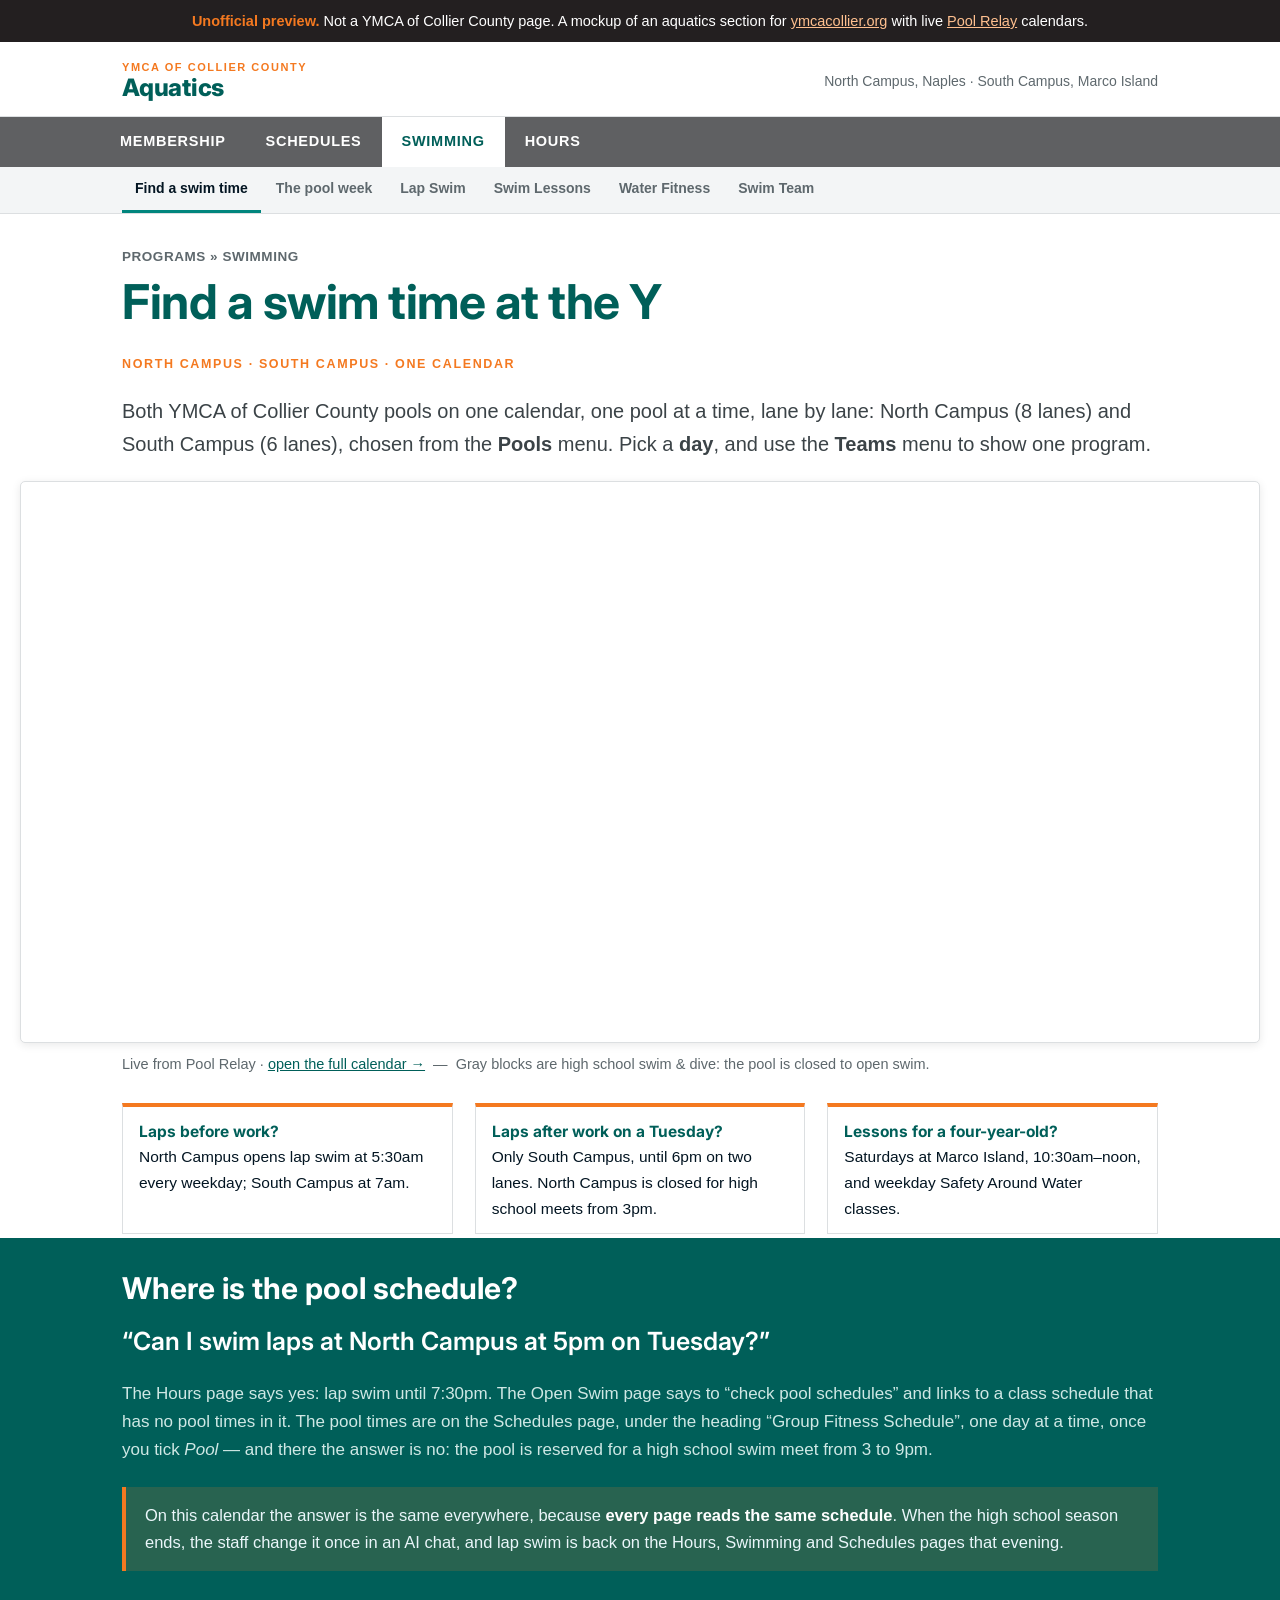
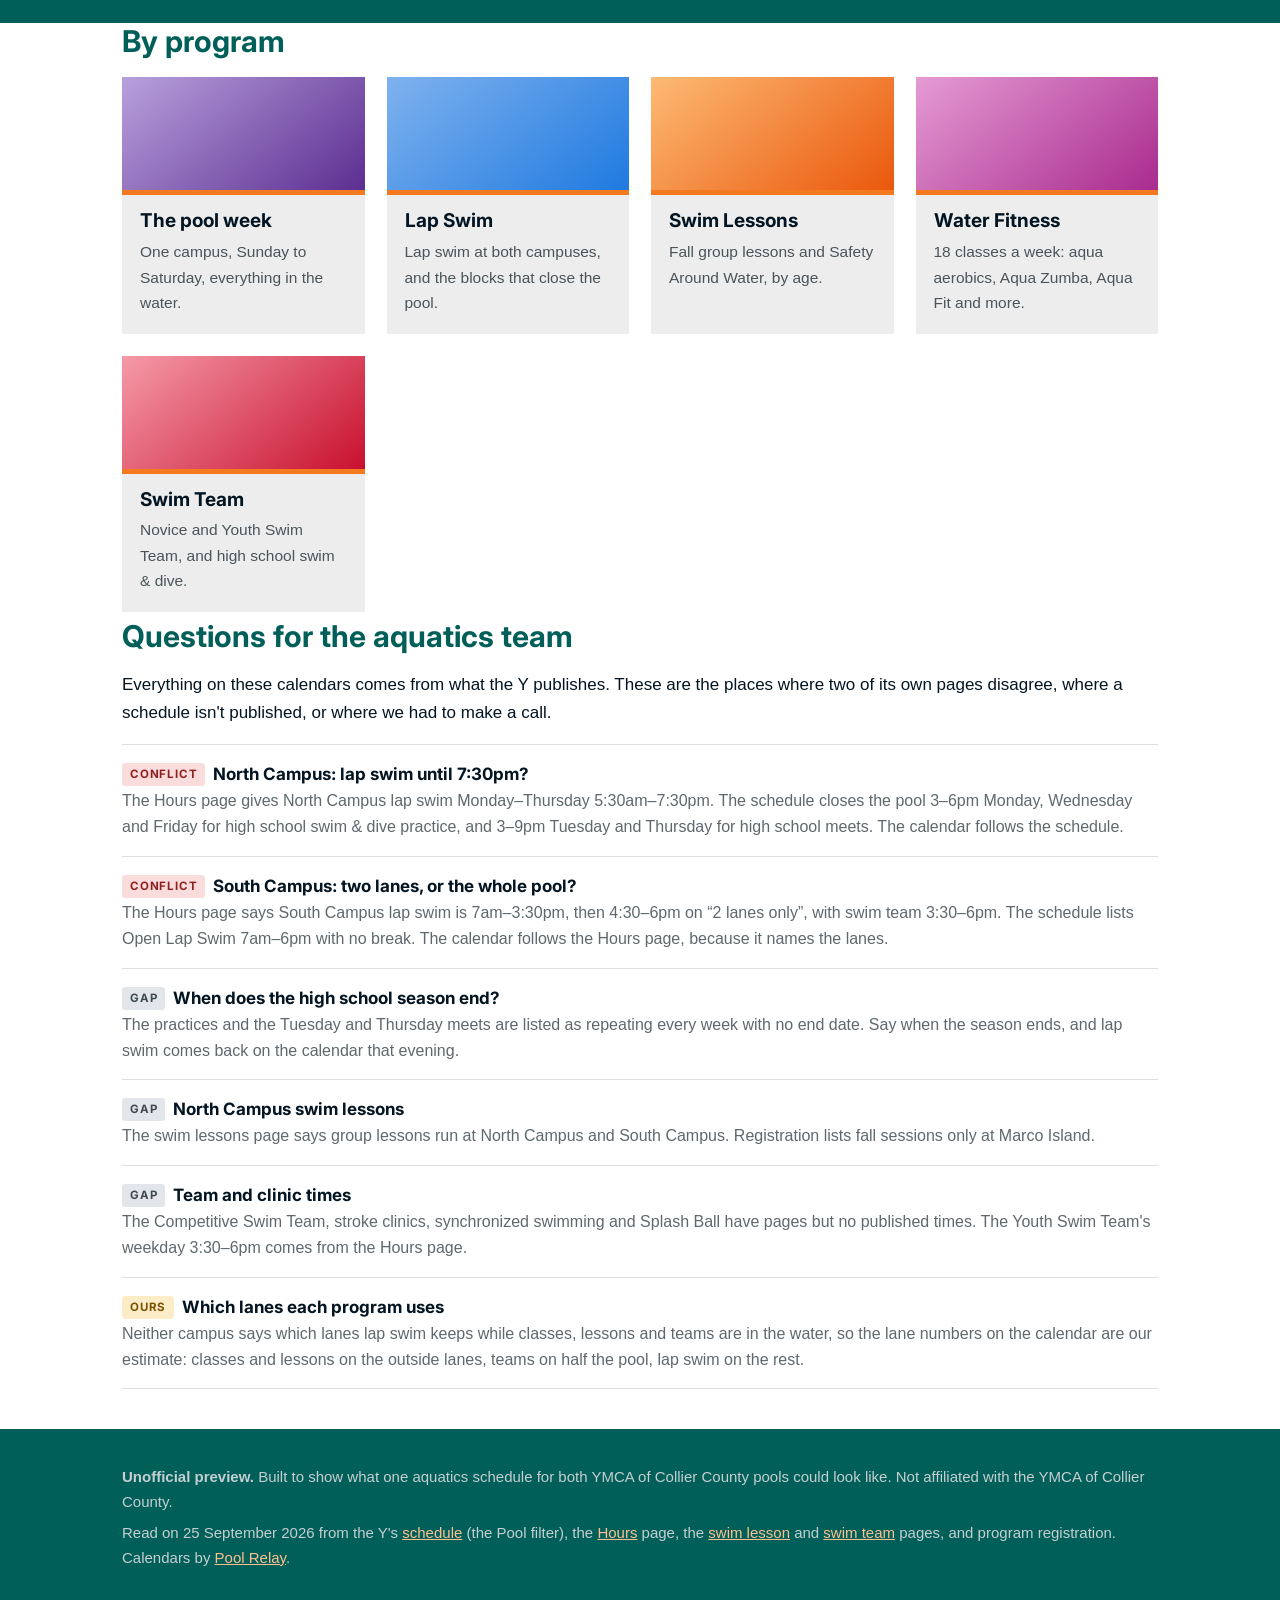
<file: index.html>
<!DOCTYPE html>
<!--
  UNOFFICIAL PREVIEW. Not a YMCA of Collier County website.
  Generated by build.py — edit that, not this file.
-->
<html lang="en">
<head>
<meta charset="utf-8">
<meta name="viewport" content="width=device-width, initial-scale=1">
<meta name="robots" content="noindex, nofollow">
<title>Swimming at the Y — YMCA of Collier County (preview)</title>
<meta name="description" content="Both YMCA of Collier County pools on one live calendar.">
<link rel="preconnect" href="https://fonts.googleapis.com">
<link rel="preconnect" href="https://fonts.gstatic.com" crossorigin>
<link href="https://fonts.googleapis.com/css2?family=Inter:wght@600;700;800&display=swap" rel="stylesheet">
<link rel="stylesheet" href="style.css">
</head>
<body>

<div class="ribbon">
  <b>Unofficial preview.</b> Not a YMCA of Collier County page. A mockup of an aquatics section for
  <a href="https://ymcacollier.org/" target="_blank" rel="noopener">ymcacollier.org</a> with live
  <a href="https://www.poolrelay.com" target="_blank" rel="noopener">Pool&nbsp;Relay</a> calendars.
</div>

<header class="brandbar">
  <div class="wrap inner">
    <a class="mark" href="index.html"><span class="city">YMCA OF COLLIER COUNTY</span>Aquatics</a>
    <div class="tel">North Campus, Naples &middot; South Campus, Marco Island</div>
  </div>
</header>

<nav class="main">
  <ul>
    <li><a href="https://ymcacollier.org/membership.html" target="_blank" rel="noopener">Membership</a></li>
    <li><a href="https://ymcacollier.org/schedules.html" target="_blank" rel="noopener">Schedules</a></li>
    <li class="on"><a href="index.html">Swimming</a></li>
    <li><a href="https://ymcacollier.org/hours.html" target="_blank" rel="noopener">Hours</a></li>
  </ul>
</nav>

<nav class="sub">
  <ul>
    <li class="on"><a href="index.html">Find a swim time</a></li>
    <li><a href="week.html">The pool week</a></li>
    <li><a href="lap-swim.html">Lap Swim</a></li>
    <li><a href="swim-lessons.html">Swim Lessons</a></li>
    <li><a href="water-fitness.html">Water Fitness</a></li>
    <li><a href="swim-team.html">Swim Team</a></li>
  </ul>
</nav>

<section class="wrap hero">
  <div class="crumb">Programs &raquo; Swimming</div>
  <h1>Find a swim time at the Y</h1>
  <p class="kicker">North Campus &middot; South Campus &middot; one calendar</p>
  <p class="lead">Both YMCA of Collier County pools on one calendar, one pool at a time, lane by lane:
  North Campus (8 lanes) and South Campus (6 lanes), chosen from the <strong>Pools</strong> menu. Pick a
  <strong>day</strong>, and use the <strong>Teams</strong> menu to show one program.</p>

  <div class="cal short">
    <iframe width="100%" height="640" src="https://www.poolrelay.com/embed/4yDZ3OFsq5WkNdhi2zmxUw"
            title="YMCA of Collier County — both pools, one day" loading="lazy"></iframe>
  </div>
  <p class="capt">Live from Pool Relay &middot;
    <a href="https://www.poolrelay.com/v/4yDZ3OFsq5WkNdhi2zmxUw" target="_blank" rel="noopener">open the full calendar &rarr;</a> &nbsp;&mdash;&nbsp; Gray blocks are high school swim &amp; dive: the pool is closed to open swim.
  </p>


  <div class="try">
    <div><b>Laps before work?</b>North Campus opens lap swim at 5:30am every weekday; South Campus at 7am.</div>
    <div><b>Laps after work on a Tuesday?</b>Only South Campus, until 6pm on two lanes. North Campus is
    closed for high school meets from 3pm.</div>
    <div><b>Lessons for a four-year-old?</b>Saturdays at Marco Island, 10:30am&ndash;noon, and weekday
    Safety Around Water classes.</div>
  </div>
</section>

<div class="trail">
  <div class="wrap">
    <h2>Where is the pool schedule?</h2>
    <p class="q">&ldquo;Can I swim laps at North Campus at 5pm on Tuesday?&rdquo;</p>
    <p>The Hours page says yes: lap swim until 7:30pm. The Open Swim page says to &ldquo;check pool
    schedules&rdquo; and links to a class schedule that has no pool times in it. The pool times are on
    the Schedules page, under the heading &ldquo;Group Fitness Schedule&rdquo;, one day at a time, once
    you tick <i>Pool</i> &mdash; and there the answer is no: the pool is reserved for a high school swim
    meet from 3 to 9pm.</p>
    <p class="answer">On this calendar the answer is the same everywhere, because <b>every page reads the
    same schedule</b>. When the high school season ends, the staff change it once in an AI chat, and lap
    swim is back on the Hours, Swimming and Schedules pages that evening.</p>
  </div>
</div>

<section class="wrap">
  <h2>By program</h2>
  <div class="cards">
    <a class="card" href="week.html"><div class="pic loc"></div><div class="body">
      <h3>The pool week</h3><p>One campus, Sunday to Saturday, everything in the water.</p></div></a>
    <a class="card" href="lap-swim.html"><div class="pic lap"></div><div class="body">
      <h3>Lap Swim</h3><p>Lap swim at both campuses, and the blocks that close the pool.</p></div></a>
    <a class="card" href="swim-lessons.html"><div class="pic les"></div><div class="body">
      <h3>Swim Lessons</h3><p>Fall group lessons and Safety Around Water, by age.</p></div></a>
    <a class="card" href="water-fitness.html"><div class="pic fit"></div><div class="body">
      <h3>Water Fitness</h3><p>18 classes a week: aqua aerobics, Aqua Zumba, Aqua Fit and more.</p></div></a>
    <a class="card" href="swim-team.html"><div class="pic team"></div><div class="body">
      <h3>Swim Team</h3><p>Novice and Youth Swim Team, and high school swim &amp; dive.</p></div></a>
  </div>
</section>

<section class="wrap">
  <h2>Questions for the aquatics team</h2>
  <p>Everything on these calendars comes from what the Y publishes. These are the places where two of
  its own pages disagree, where a schedule isn't published, or where we had to make a call.</p>

  <ul class="qa">
    <li>
      <div class="q"><span class="tag clash">Conflict</span>North Campus: lap swim until 7:30pm?</div>
      <div class="a">The Hours page gives North Campus lap swim Monday&ndash;Thursday 5:30am&ndash;7:30pm.
      The schedule closes the pool 3&ndash;6pm Monday, Wednesday and Friday for high school swim &amp; dive
      practice, and 3&ndash;9pm Tuesday and Thursday for high school meets. The calendar follows the
      schedule.</div>
    </li>
    <li>
      <div class="q"><span class="tag clash">Conflict</span>South Campus: two lanes, or the whole pool?</div>
      <div class="a">The Hours page says South Campus lap swim is 7am&ndash;3:30pm, then 4:30&ndash;6pm on
      &ldquo;2 lanes only&rdquo;, with swim team 3:30&ndash;6pm. The schedule lists Open Lap Swim
      7am&ndash;6pm with no break. The calendar follows the Hours page, because it names the lanes.</div>
    </li>
    <li>
      <div class="q"><span class="tag gap">Gap</span>When does the high school season end?</div>
      <div class="a">The practices and the Tuesday and Thursday meets are listed as repeating every week
      with no end date. Say when the season ends, and lap swim comes back on the calendar that evening.</div>
    </li>
    <li>
      <div class="q"><span class="tag gap">Gap</span>North Campus swim lessons</div>
      <div class="a">The swim lessons page says group lessons run at North Campus and South Campus.
      Registration lists fall sessions only at Marco Island.</div>
    </li>
    <li>
      <div class="q"><span class="tag gap">Gap</span>Team and clinic times</div>
      <div class="a">The Competitive Swim Team, stroke clinics, synchronized swimming and Splash Ball have
      pages but no published times. The Youth Swim Team's weekday 3:30&ndash;6pm comes from the Hours page.</div>
    </li>
    <li>
      <div class="q"><span class="tag ours">Ours</span>Which lanes each program uses</div>
      <div class="a">Neither campus says which lanes lap swim keeps while classes, lessons and teams are in
      the water, so the lane numbers on the calendar are our estimate: classes and lessons on the outside
      lanes, teams on half the pool, lap swim on the rest.</div>
    </li>
  </ul>
</section>


<footer>
  <div class="wrap">
    <p><strong>Unofficial preview.</strong> Built to show what one aquatics schedule for both YMCA of
    Collier County pools could look like. Not affiliated with the YMCA of Collier County.</p>
    <p>Read on 25 September 2026 from the Y's <a href="https://ymcacollier.org/schedules.html" target="_blank" rel="noopener">schedule</a>
    (the Pool filter), the <a href="https://ymcacollier.org/hours.html" target="_blank" rel="noopener">Hours</a> page, the
    <a href="https://ymcacollier.org/swimlessons.html" target="_blank" rel="noopener">swim lesson</a> and
    <a href="https://ymcacollier.org/swimteam.html" target="_blank" rel="noopener">swim team</a> pages, and program registration.
    Calendars by <a href="https://www.poolrelay.com" target="_blank" rel="noopener">Pool Relay</a>.</p>
  </div>
</footer>

</body>
</html>
</file>
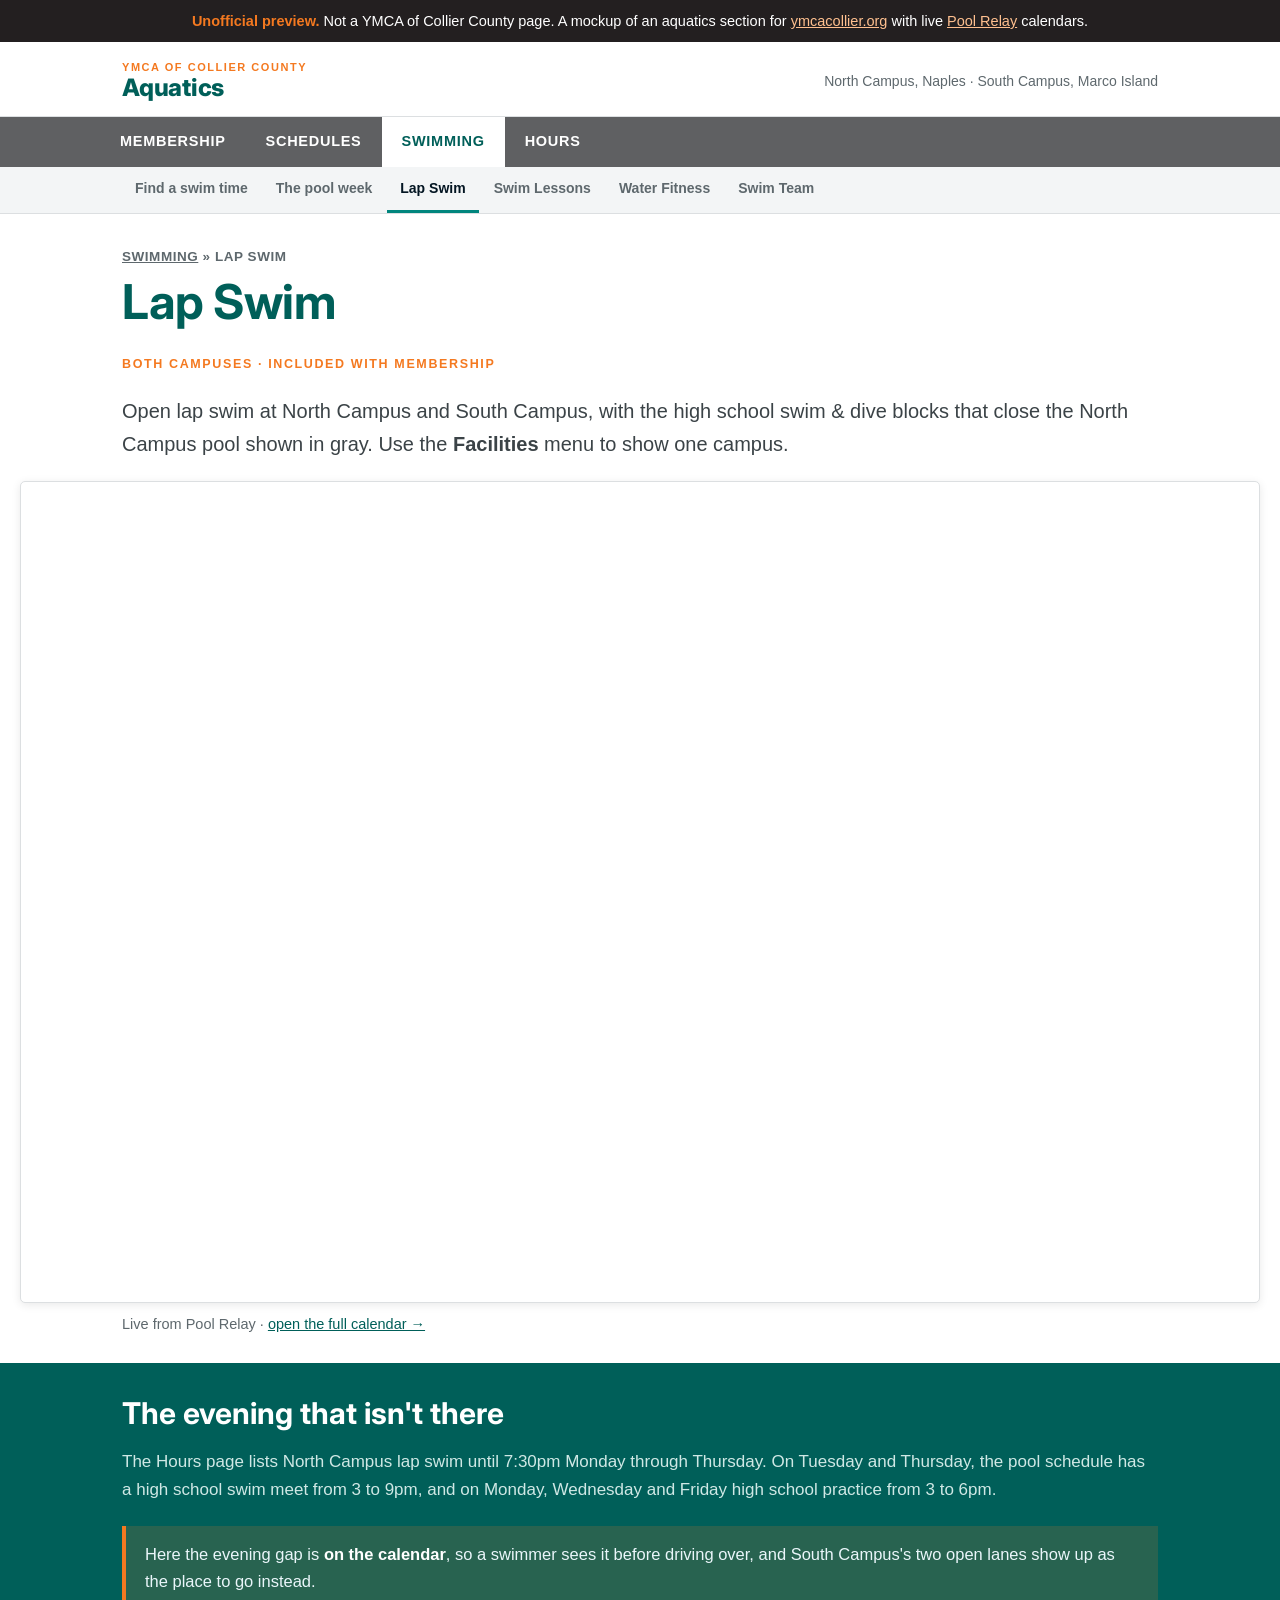
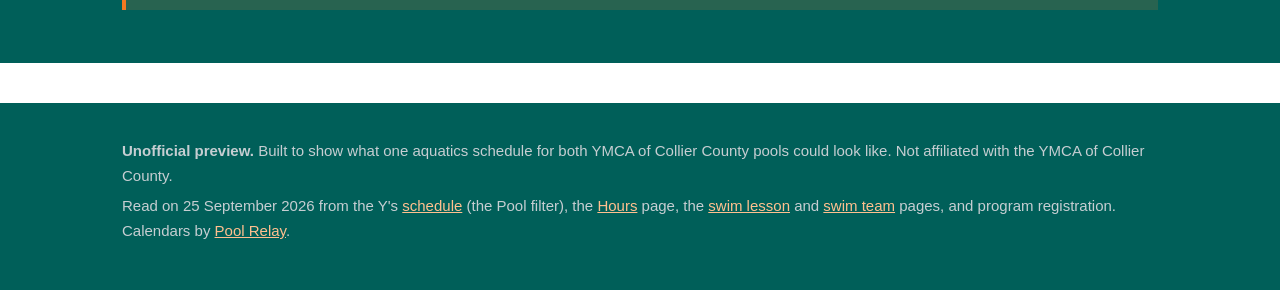
<file: lap-swim.html>
<!DOCTYPE html>
<!--
  UNOFFICIAL PREVIEW. Not a YMCA of Collier County website.
  Generated by build.py — edit that, not this file.
-->
<html lang="en">
<head>
<meta charset="utf-8">
<meta name="viewport" content="width=device-width, initial-scale=1">
<meta name="robots" content="noindex, nofollow">
<title>Lap Swim — YMCA of Collier County (preview)</title>
<meta name="description" content="Lap swim at North Campus and South Campus.">
<link rel="preconnect" href="https://fonts.googleapis.com">
<link rel="preconnect" href="https://fonts.gstatic.com" crossorigin>
<link href="https://fonts.googleapis.com/css2?family=Inter:wght@600;700;800&display=swap" rel="stylesheet">
<link rel="stylesheet" href="style.css">
</head>
<body>

<div class="ribbon">
  <b>Unofficial preview.</b> Not a YMCA of Collier County page. A mockup of an aquatics section for
  <a href="https://ymcacollier.org/" target="_blank" rel="noopener">ymcacollier.org</a> with live
  <a href="https://www.poolrelay.com" target="_blank" rel="noopener">Pool&nbsp;Relay</a> calendars.
</div>

<header class="brandbar">
  <div class="wrap inner">
    <a class="mark" href="index.html"><span class="city">YMCA OF COLLIER COUNTY</span>Aquatics</a>
    <div class="tel">North Campus, Naples &middot; South Campus, Marco Island</div>
  </div>
</header>

<nav class="main">
  <ul>
    <li><a href="https://ymcacollier.org/membership.html" target="_blank" rel="noopener">Membership</a></li>
    <li><a href="https://ymcacollier.org/schedules.html" target="_blank" rel="noopener">Schedules</a></li>
    <li class="on"><a href="index.html">Swimming</a></li>
    <li><a href="https://ymcacollier.org/hours.html" target="_blank" rel="noopener">Hours</a></li>
  </ul>
</nav>

<nav class="sub">
  <ul>
    <li><a href="index.html">Find a swim time</a></li>
    <li><a href="week.html">The pool week</a></li>
    <li class="on"><a href="lap-swim.html">Lap Swim</a></li>
    <li><a href="swim-lessons.html">Swim Lessons</a></li>
    <li><a href="water-fitness.html">Water Fitness</a></li>
    <li><a href="swim-team.html">Swim Team</a></li>
  </ul>
</nav>

<section class="wrap hero">
  <div class="crumb"><a href="index.html">Swimming</a> &raquo; Lap Swim</div>
  <h1>Lap Swim</h1>
  <p class="kicker">Both campuses &middot; included with membership</p>
  <p class="lead">Open lap swim at North Campus and South Campus, with the high school swim &amp; dive
  blocks that close the North Campus pool shown in gray. Use the <strong>Facilities</strong> menu to show
  one campus.</p>

  <div class="cal tall">
    <iframe width="100%" height="640" src="https://www.poolrelay.com/embed/Glpoiwy4qOzsSJ8ZCKLmLy"
            title="YMCA of Collier County — lap swim" loading="lazy"></iframe>
  </div>
  <p class="capt">Live from Pool Relay &middot;
    <a href="https://www.poolrelay.com/v/Glpoiwy4qOzsSJ8ZCKLmLy" target="_blank" rel="noopener">open the full calendar &rarr;</a>
  </p>

</section>

<div class="trail">
  <div class="wrap">
    <h2>The evening that isn't there</h2>
    <p>The Hours page lists North Campus lap swim until 7:30pm Monday through Thursday. On Tuesday and
    Thursday, the pool schedule has a high school swim meet from 3 to 9pm, and on Monday, Wednesday and
    Friday high school practice from 3 to 6pm.</p>
    <p class="answer">Here the evening gap is <b>on the calendar</b>, so a swimmer sees it before driving
    over, and South Campus's two open lanes show up as the place to go instead.</p>
  </div>
</div>


<footer>
  <div class="wrap">
    <p><strong>Unofficial preview.</strong> Built to show what one aquatics schedule for both YMCA of
    Collier County pools could look like. Not affiliated with the YMCA of Collier County.</p>
    <p>Read on 25 September 2026 from the Y's <a href="https://ymcacollier.org/schedules.html" target="_blank" rel="noopener">schedule</a>
    (the Pool filter), the <a href="https://ymcacollier.org/hours.html" target="_blank" rel="noopener">Hours</a> page, the
    <a href="https://ymcacollier.org/swimlessons.html" target="_blank" rel="noopener">swim lesson</a> and
    <a href="https://ymcacollier.org/swimteam.html" target="_blank" rel="noopener">swim team</a> pages, and program registration.
    Calendars by <a href="https://www.poolrelay.com" target="_blank" rel="noopener">Pool Relay</a>.</p>
  </div>
</footer>

</body>
</html>
</file>
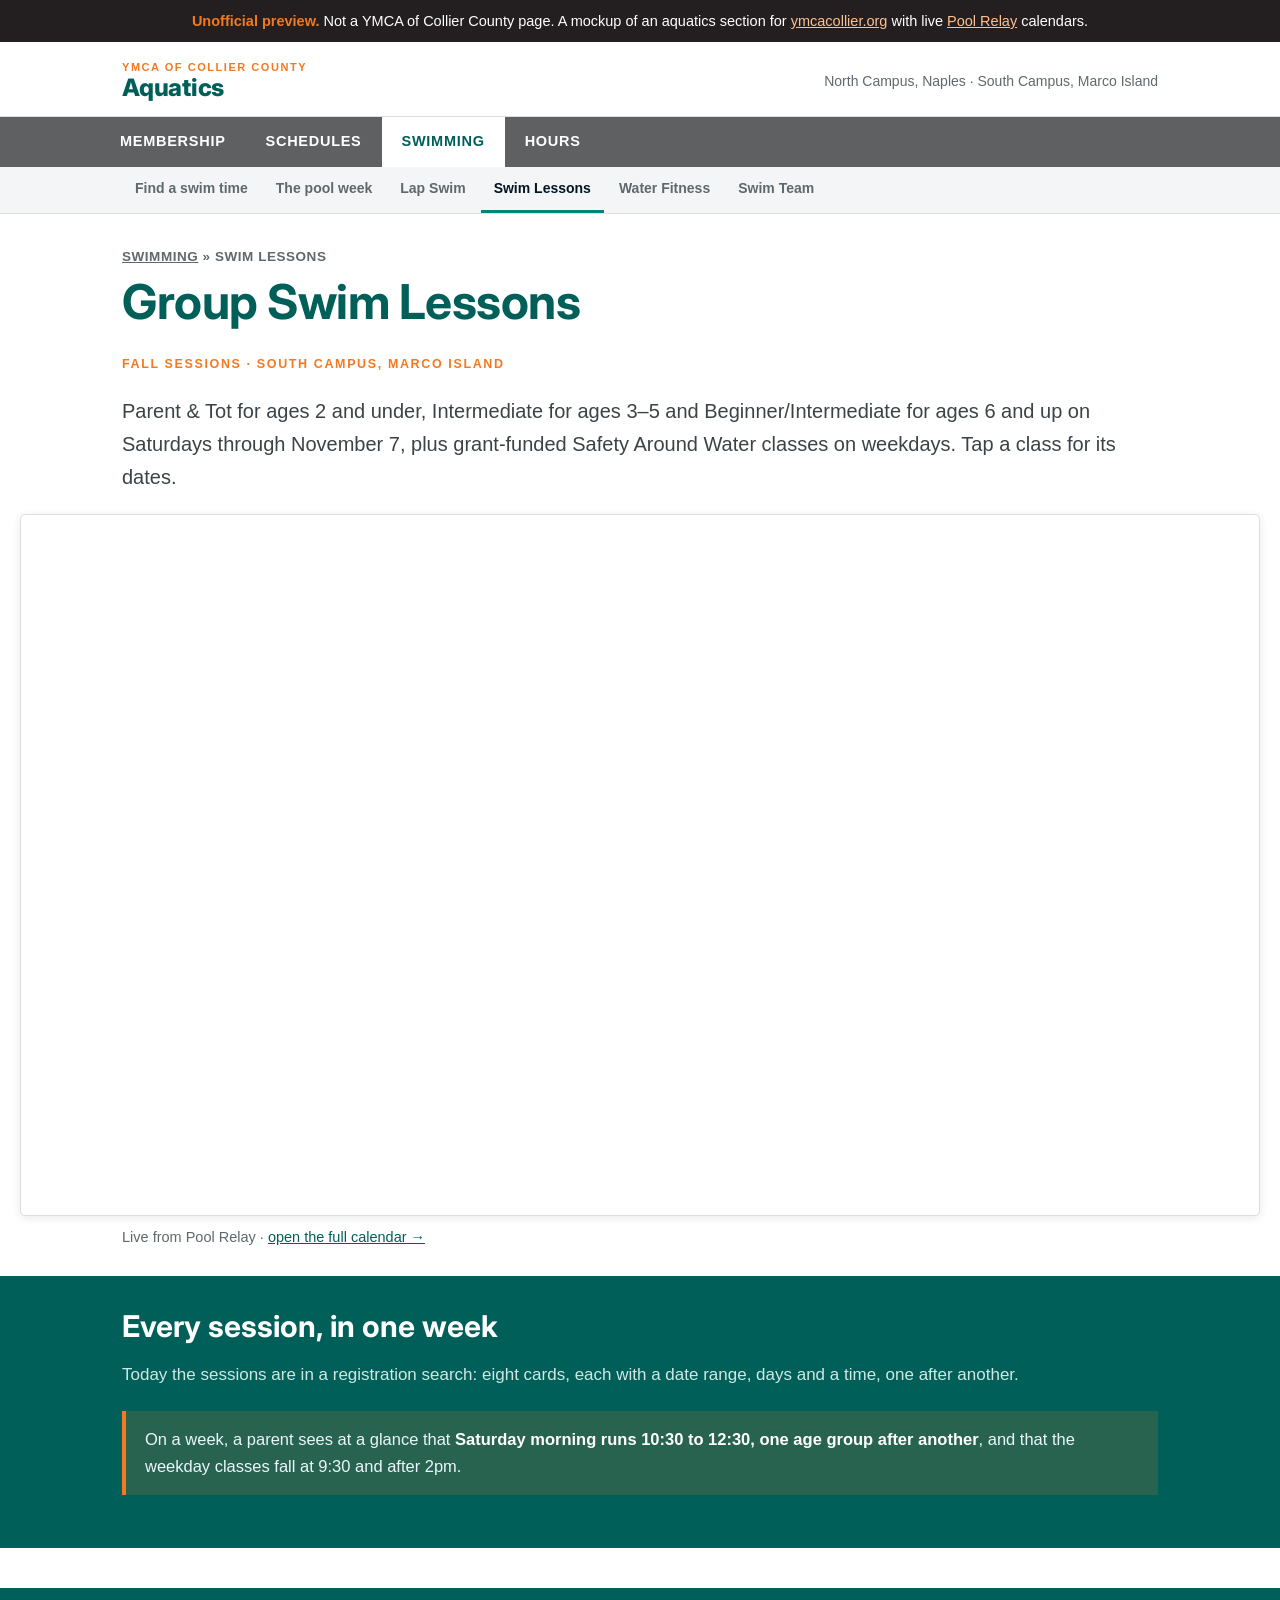
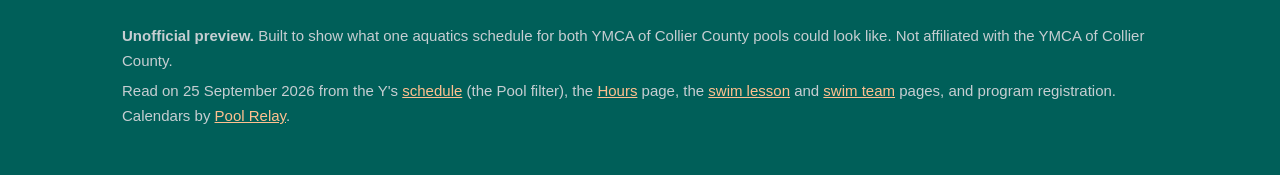
<file: swim-lessons.html>
<!DOCTYPE html>
<!--
  UNOFFICIAL PREVIEW. Not a YMCA of Collier County website.
  Generated by build.py — edit that, not this file.
-->
<html lang="en">
<head>
<meta charset="utf-8">
<meta name="viewport" content="width=device-width, initial-scale=1">
<meta name="robots" content="noindex, nofollow">
<title>Swim Lessons — YMCA of Collier County (preview)</title>
<meta name="description" content="Fall group swim lessons by age.">
<link rel="preconnect" href="https://fonts.googleapis.com">
<link rel="preconnect" href="https://fonts.gstatic.com" crossorigin>
<link href="https://fonts.googleapis.com/css2?family=Inter:wght@600;700;800&display=swap" rel="stylesheet">
<link rel="stylesheet" href="style.css">
</head>
<body>

<div class="ribbon">
  <b>Unofficial preview.</b> Not a YMCA of Collier County page. A mockup of an aquatics section for
  <a href="https://ymcacollier.org/" target="_blank" rel="noopener">ymcacollier.org</a> with live
  <a href="https://www.poolrelay.com" target="_blank" rel="noopener">Pool&nbsp;Relay</a> calendars.
</div>

<header class="brandbar">
  <div class="wrap inner">
    <a class="mark" href="index.html"><span class="city">YMCA OF COLLIER COUNTY</span>Aquatics</a>
    <div class="tel">North Campus, Naples &middot; South Campus, Marco Island</div>
  </div>
</header>

<nav class="main">
  <ul>
    <li><a href="https://ymcacollier.org/membership.html" target="_blank" rel="noopener">Membership</a></li>
    <li><a href="https://ymcacollier.org/schedules.html" target="_blank" rel="noopener">Schedules</a></li>
    <li class="on"><a href="index.html">Swimming</a></li>
    <li><a href="https://ymcacollier.org/hours.html" target="_blank" rel="noopener">Hours</a></li>
  </ul>
</nav>

<nav class="sub">
  <ul>
    <li><a href="index.html">Find a swim time</a></li>
    <li><a href="week.html">The pool week</a></li>
    <li><a href="lap-swim.html">Lap Swim</a></li>
    <li class="on"><a href="swim-lessons.html">Swim Lessons</a></li>
    <li><a href="water-fitness.html">Water Fitness</a></li>
    <li><a href="swim-team.html">Swim Team</a></li>
  </ul>
</nav>

<section class="wrap hero">
  <div class="crumb"><a href="index.html">Swimming</a> &raquo; Swim Lessons</div>
  <h1>Group Swim Lessons</h1>
  <p class="kicker">Fall sessions &middot; South Campus, Marco Island</p>
  <p class="lead">Parent &amp; Tot for ages 2 and under, Intermediate for ages 3&ndash;5 and
  Beginner/Intermediate for ages 6 and up on Saturdays through November 7, plus grant-funded Safety Around
  Water classes on weekdays. Tap a class for its dates.</p>

  <div class="cal ">
    <iframe width="100%" height="640" src="https://www.poolrelay.com/embed/489jlY8AAwllA22oMASAF6"
            title="YMCA of Collier County — swim lessons" loading="lazy"></iframe>
  </div>
  <p class="capt">Live from Pool Relay &middot;
    <a href="https://www.poolrelay.com/v/489jlY8AAwllA22oMASAF6" target="_blank" rel="noopener">open the full calendar &rarr;</a>
  </p>

</section>

<div class="trail">
  <div class="wrap">
    <h2>Every session, in one week</h2>
    <p>Today the sessions are in a registration search: eight cards, each with a date range, days and a
    time, one after another.</p>
    <p class="answer">On a week, a parent sees at a glance that <b>Saturday morning runs 10:30 to 12:30,
    one age group after another</b>, and that the weekday classes fall at 9:30 and after 2pm.</p>
  </div>
</div>


<footer>
  <div class="wrap">
    <p><strong>Unofficial preview.</strong> Built to show what one aquatics schedule for both YMCA of
    Collier County pools could look like. Not affiliated with the YMCA of Collier County.</p>
    <p>Read on 25 September 2026 from the Y's <a href="https://ymcacollier.org/schedules.html" target="_blank" rel="noopener">schedule</a>
    (the Pool filter), the <a href="https://ymcacollier.org/hours.html" target="_blank" rel="noopener">Hours</a> page, the
    <a href="https://ymcacollier.org/swimlessons.html" target="_blank" rel="noopener">swim lesson</a> and
    <a href="https://ymcacollier.org/swimteam.html" target="_blank" rel="noopener">swim team</a> pages, and program registration.
    Calendars by <a href="https://www.poolrelay.com" target="_blank" rel="noopener">Pool Relay</a>.</p>
  </div>
</footer>

</body>
</html>
</file>
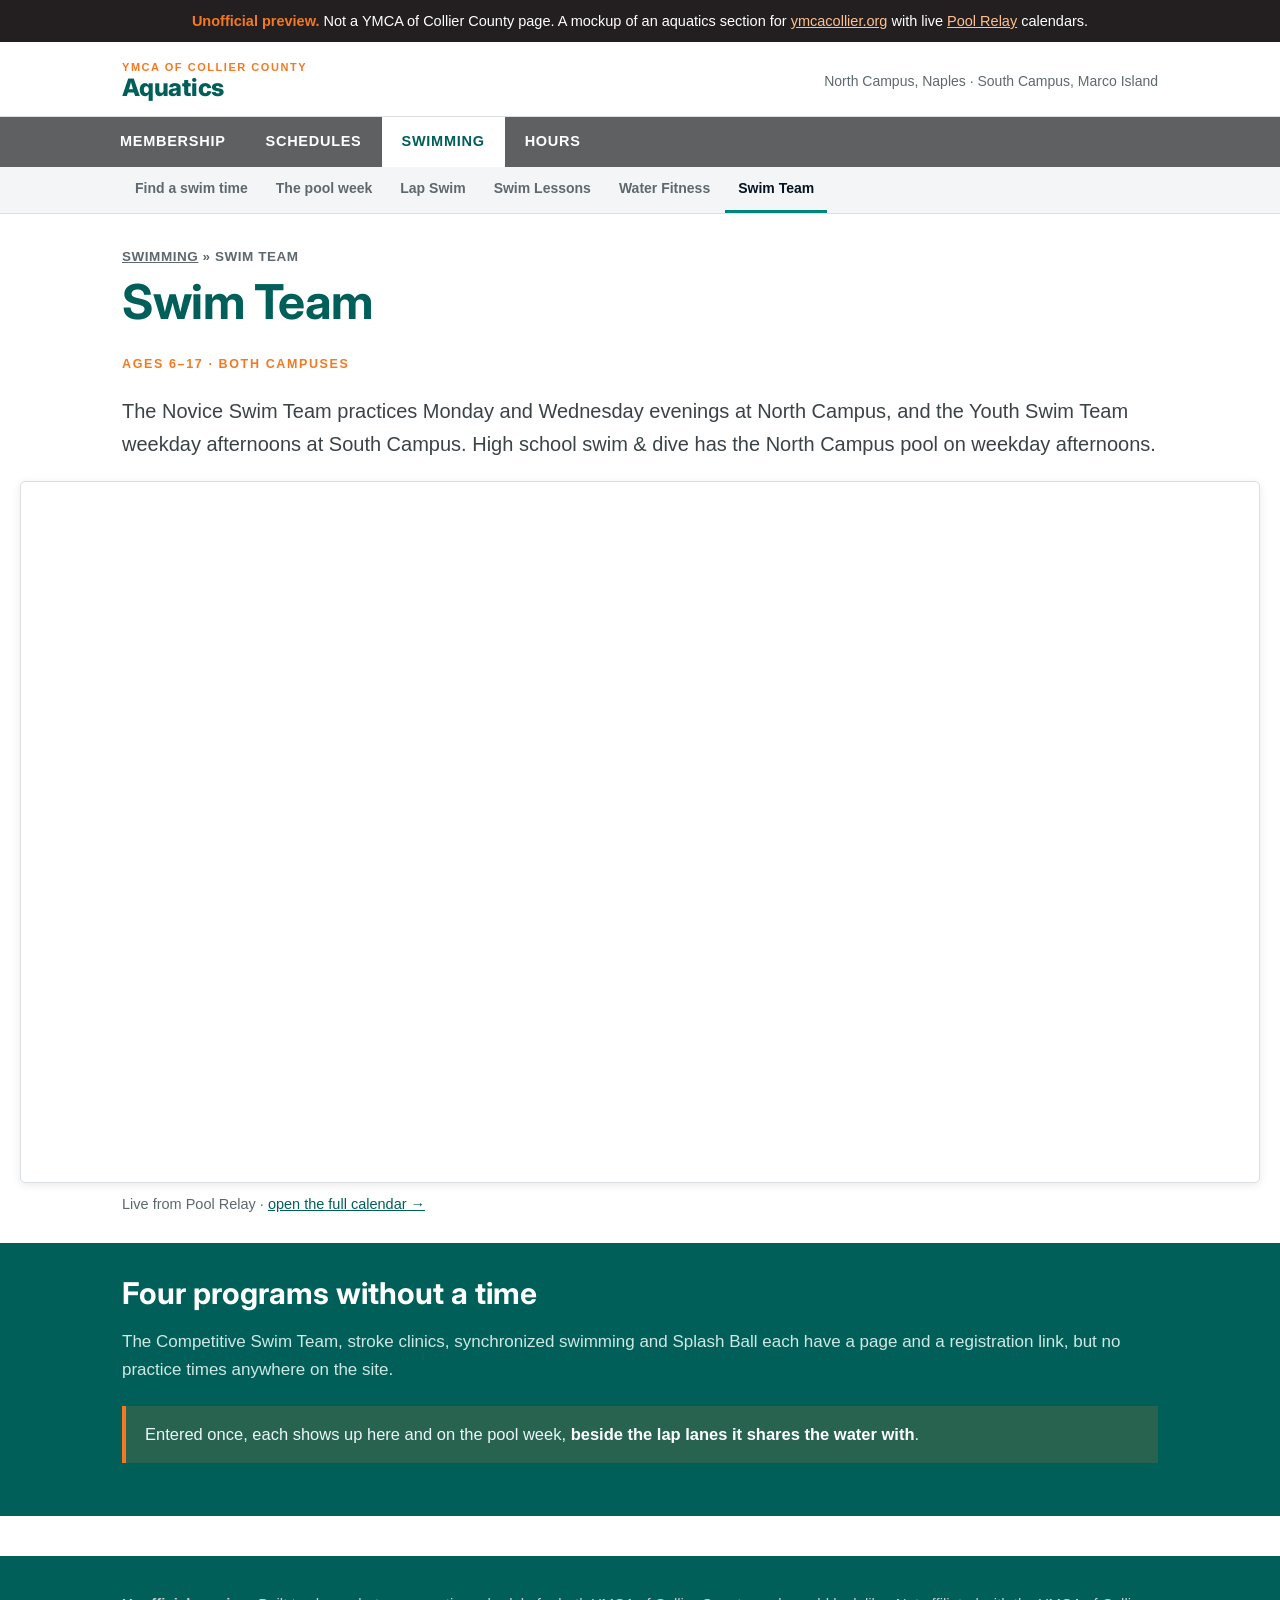
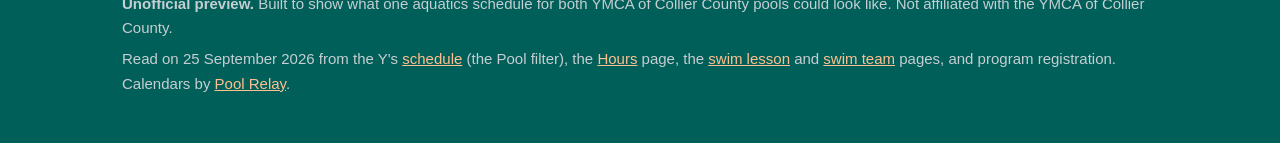
<file: swim-team.html>
<!DOCTYPE html>
<!--
  UNOFFICIAL PREVIEW. Not a YMCA of Collier County website.
  Generated by build.py — edit that, not this file.
-->
<html lang="en">
<head>
<meta charset="utf-8">
<meta name="viewport" content="width=device-width, initial-scale=1">
<meta name="robots" content="noindex, nofollow">
<title>Swim Team — YMCA of Collier County (preview)</title>
<meta name="description" content="Swim team practice and high school swim and dive.">
<link rel="preconnect" href="https://fonts.googleapis.com">
<link rel="preconnect" href="https://fonts.gstatic.com" crossorigin>
<link href="https://fonts.googleapis.com/css2?family=Inter:wght@600;700;800&display=swap" rel="stylesheet">
<link rel="stylesheet" href="style.css">
</head>
<body>

<div class="ribbon">
  <b>Unofficial preview.</b> Not a YMCA of Collier County page. A mockup of an aquatics section for
  <a href="https://ymcacollier.org/" target="_blank" rel="noopener">ymcacollier.org</a> with live
  <a href="https://www.poolrelay.com" target="_blank" rel="noopener">Pool&nbsp;Relay</a> calendars.
</div>

<header class="brandbar">
  <div class="wrap inner">
    <a class="mark" href="index.html"><span class="city">YMCA OF COLLIER COUNTY</span>Aquatics</a>
    <div class="tel">North Campus, Naples &middot; South Campus, Marco Island</div>
  </div>
</header>

<nav class="main">
  <ul>
    <li><a href="https://ymcacollier.org/membership.html" target="_blank" rel="noopener">Membership</a></li>
    <li><a href="https://ymcacollier.org/schedules.html" target="_blank" rel="noopener">Schedules</a></li>
    <li class="on"><a href="index.html">Swimming</a></li>
    <li><a href="https://ymcacollier.org/hours.html" target="_blank" rel="noopener">Hours</a></li>
  </ul>
</nav>

<nav class="sub">
  <ul>
    <li><a href="index.html">Find a swim time</a></li>
    <li><a href="week.html">The pool week</a></li>
    <li><a href="lap-swim.html">Lap Swim</a></li>
    <li><a href="swim-lessons.html">Swim Lessons</a></li>
    <li><a href="water-fitness.html">Water Fitness</a></li>
    <li class="on"><a href="swim-team.html">Swim Team</a></li>
  </ul>
</nav>

<section class="wrap hero">
  <div class="crumb"><a href="index.html">Swimming</a> &raquo; Swim Team</div>
  <h1>Swim Team</h1>
  <p class="kicker">Ages 6&ndash;17 &middot; both campuses</p>
  <p class="lead">The Novice Swim Team practices Monday and Wednesday evenings at North Campus, and the
  Youth Swim Team weekday afternoons at South Campus. High school swim &amp; dive has the North Campus
  pool on weekday afternoons.</p>

  <div class="cal ">
    <iframe width="100%" height="640" src="https://www.poolrelay.com/embed/vXIZ5FQsUvOq8W5lUJJfrV"
            title="YMCA of Collier County — swim team" loading="lazy"></iframe>
  </div>
  <p class="capt">Live from Pool Relay &middot;
    <a href="https://www.poolrelay.com/v/vXIZ5FQsUvOq8W5lUJJfrV" target="_blank" rel="noopener">open the full calendar &rarr;</a>
  </p>

</section>

<div class="trail">
  <div class="wrap">
    <h2>Four programs without a time</h2>
    <p>The Competitive Swim Team, stroke clinics, synchronized swimming and Splash Ball each have a page
    and a registration link, but no practice times anywhere on the site.</p>
    <p class="answer">Entered once, each shows up here and on the pool week, <b>beside the lap lanes it
    shares the water with</b>.</p>
  </div>
</div>


<footer>
  <div class="wrap">
    <p><strong>Unofficial preview.</strong> Built to show what one aquatics schedule for both YMCA of
    Collier County pools could look like. Not affiliated with the YMCA of Collier County.</p>
    <p>Read on 25 September 2026 from the Y's <a href="https://ymcacollier.org/schedules.html" target="_blank" rel="noopener">schedule</a>
    (the Pool filter), the <a href="https://ymcacollier.org/hours.html" target="_blank" rel="noopener">Hours</a> page, the
    <a href="https://ymcacollier.org/swimlessons.html" target="_blank" rel="noopener">swim lesson</a> and
    <a href="https://ymcacollier.org/swimteam.html" target="_blank" rel="noopener">swim team</a> pages, and program registration.
    Calendars by <a href="https://www.poolrelay.com" target="_blank" rel="noopener">Pool Relay</a>.</p>
  </div>
</footer>

</body>
</html>
</file>
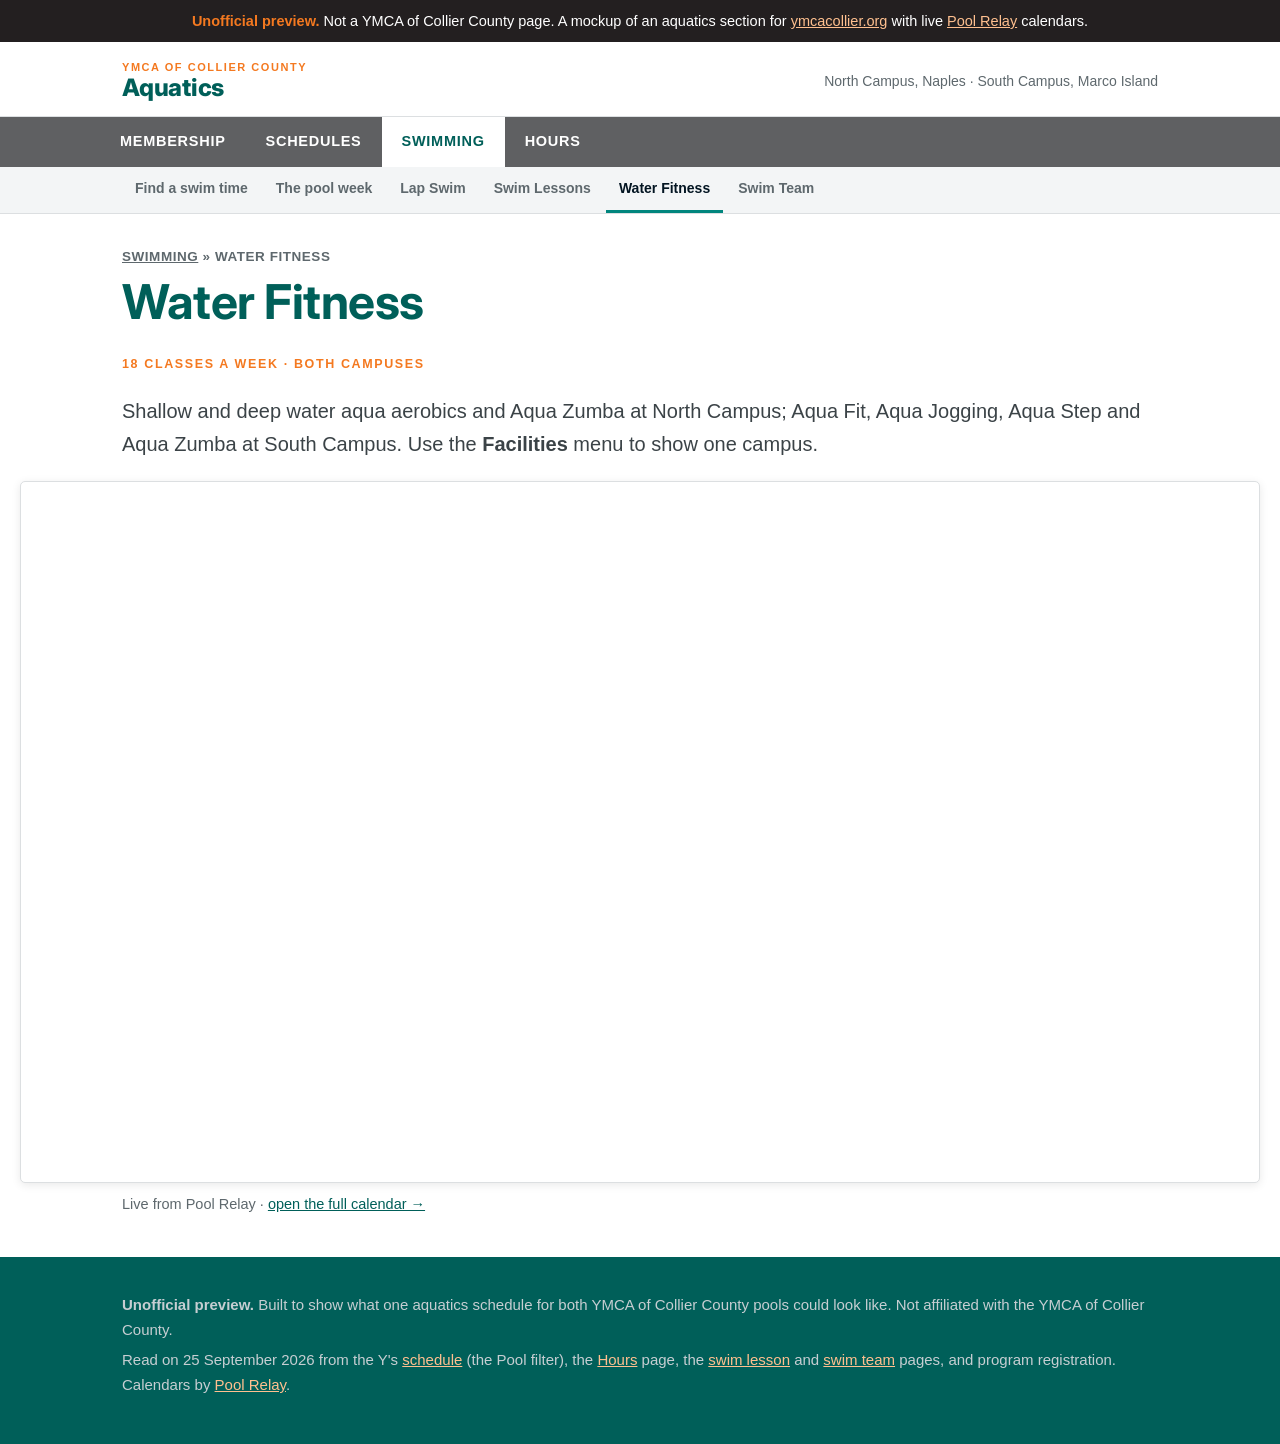
<file: water-fitness.html>
<!DOCTYPE html>
<!--
  UNOFFICIAL PREVIEW. Not a YMCA of Collier County website.
  Generated by build.py — edit that, not this file.
-->
<html lang="en">
<head>
<meta charset="utf-8">
<meta name="viewport" content="width=device-width, initial-scale=1">
<meta name="robots" content="noindex, nofollow">
<title>Water Fitness — YMCA of Collier County (preview)</title>
<meta name="description" content="Water fitness classes at both campuses.">
<link rel="preconnect" href="https://fonts.googleapis.com">
<link rel="preconnect" href="https://fonts.gstatic.com" crossorigin>
<link href="https://fonts.googleapis.com/css2?family=Inter:wght@600;700;800&display=swap" rel="stylesheet">
<link rel="stylesheet" href="style.css">
</head>
<body>

<div class="ribbon">
  <b>Unofficial preview.</b> Not a YMCA of Collier County page. A mockup of an aquatics section for
  <a href="https://ymcacollier.org/" target="_blank" rel="noopener">ymcacollier.org</a> with live
  <a href="https://www.poolrelay.com" target="_blank" rel="noopener">Pool&nbsp;Relay</a> calendars.
</div>

<header class="brandbar">
  <div class="wrap inner">
    <a class="mark" href="index.html"><span class="city">YMCA OF COLLIER COUNTY</span>Aquatics</a>
    <div class="tel">North Campus, Naples &middot; South Campus, Marco Island</div>
  </div>
</header>

<nav class="main">
  <ul>
    <li><a href="https://ymcacollier.org/membership.html" target="_blank" rel="noopener">Membership</a></li>
    <li><a href="https://ymcacollier.org/schedules.html" target="_blank" rel="noopener">Schedules</a></li>
    <li class="on"><a href="index.html">Swimming</a></li>
    <li><a href="https://ymcacollier.org/hours.html" target="_blank" rel="noopener">Hours</a></li>
  </ul>
</nav>

<nav class="sub">
  <ul>
    <li><a href="index.html">Find a swim time</a></li>
    <li><a href="week.html">The pool week</a></li>
    <li><a href="lap-swim.html">Lap Swim</a></li>
    <li><a href="swim-lessons.html">Swim Lessons</a></li>
    <li class="on"><a href="water-fitness.html">Water Fitness</a></li>
    <li><a href="swim-team.html">Swim Team</a></li>
  </ul>
</nav>

<section class="wrap hero">
  <div class="crumb"><a href="index.html">Swimming</a> &raquo; Water Fitness</div>
  <h1>Water Fitness</h1>
  <p class="kicker">18 classes a week &middot; both campuses</p>
  <p class="lead">Shallow and deep water aqua aerobics and Aqua Zumba at North Campus; Aqua Fit, Aqua
  Jogging, Aqua Step and Aqua Zumba at South Campus. Use the <strong>Facilities</strong> menu to show one
  campus.</p>

  <div class="cal ">
    <iframe width="100%" height="640" src="https://www.poolrelay.com/embed/fvAsyrx66tGkwVEipfhdDB"
            title="YMCA of Collier County — water fitness" loading="lazy"></iframe>
  </div>
  <p class="capt">Live from Pool Relay &middot;
    <a href="https://www.poolrelay.com/v/fvAsyrx66tGkwVEipfhdDB" target="_blank" rel="noopener">open the full calendar &rarr;</a>
  </p>

</section>


<footer>
  <div class="wrap">
    <p><strong>Unofficial preview.</strong> Built to show what one aquatics schedule for both YMCA of
    Collier County pools could look like. Not affiliated with the YMCA of Collier County.</p>
    <p>Read on 25 September 2026 from the Y's <a href="https://ymcacollier.org/schedules.html" target="_blank" rel="noopener">schedule</a>
    (the Pool filter), the <a href="https://ymcacollier.org/hours.html" target="_blank" rel="noopener">Hours</a> page, the
    <a href="https://ymcacollier.org/swimlessons.html" target="_blank" rel="noopener">swim lesson</a> and
    <a href="https://ymcacollier.org/swimteam.html" target="_blank" rel="noopener">swim team</a> pages, and program registration.
    Calendars by <a href="https://www.poolrelay.com" target="_blank" rel="noopener">Pool Relay</a>.</p>
  </div>
</footer>

</body>
</html>
</file>
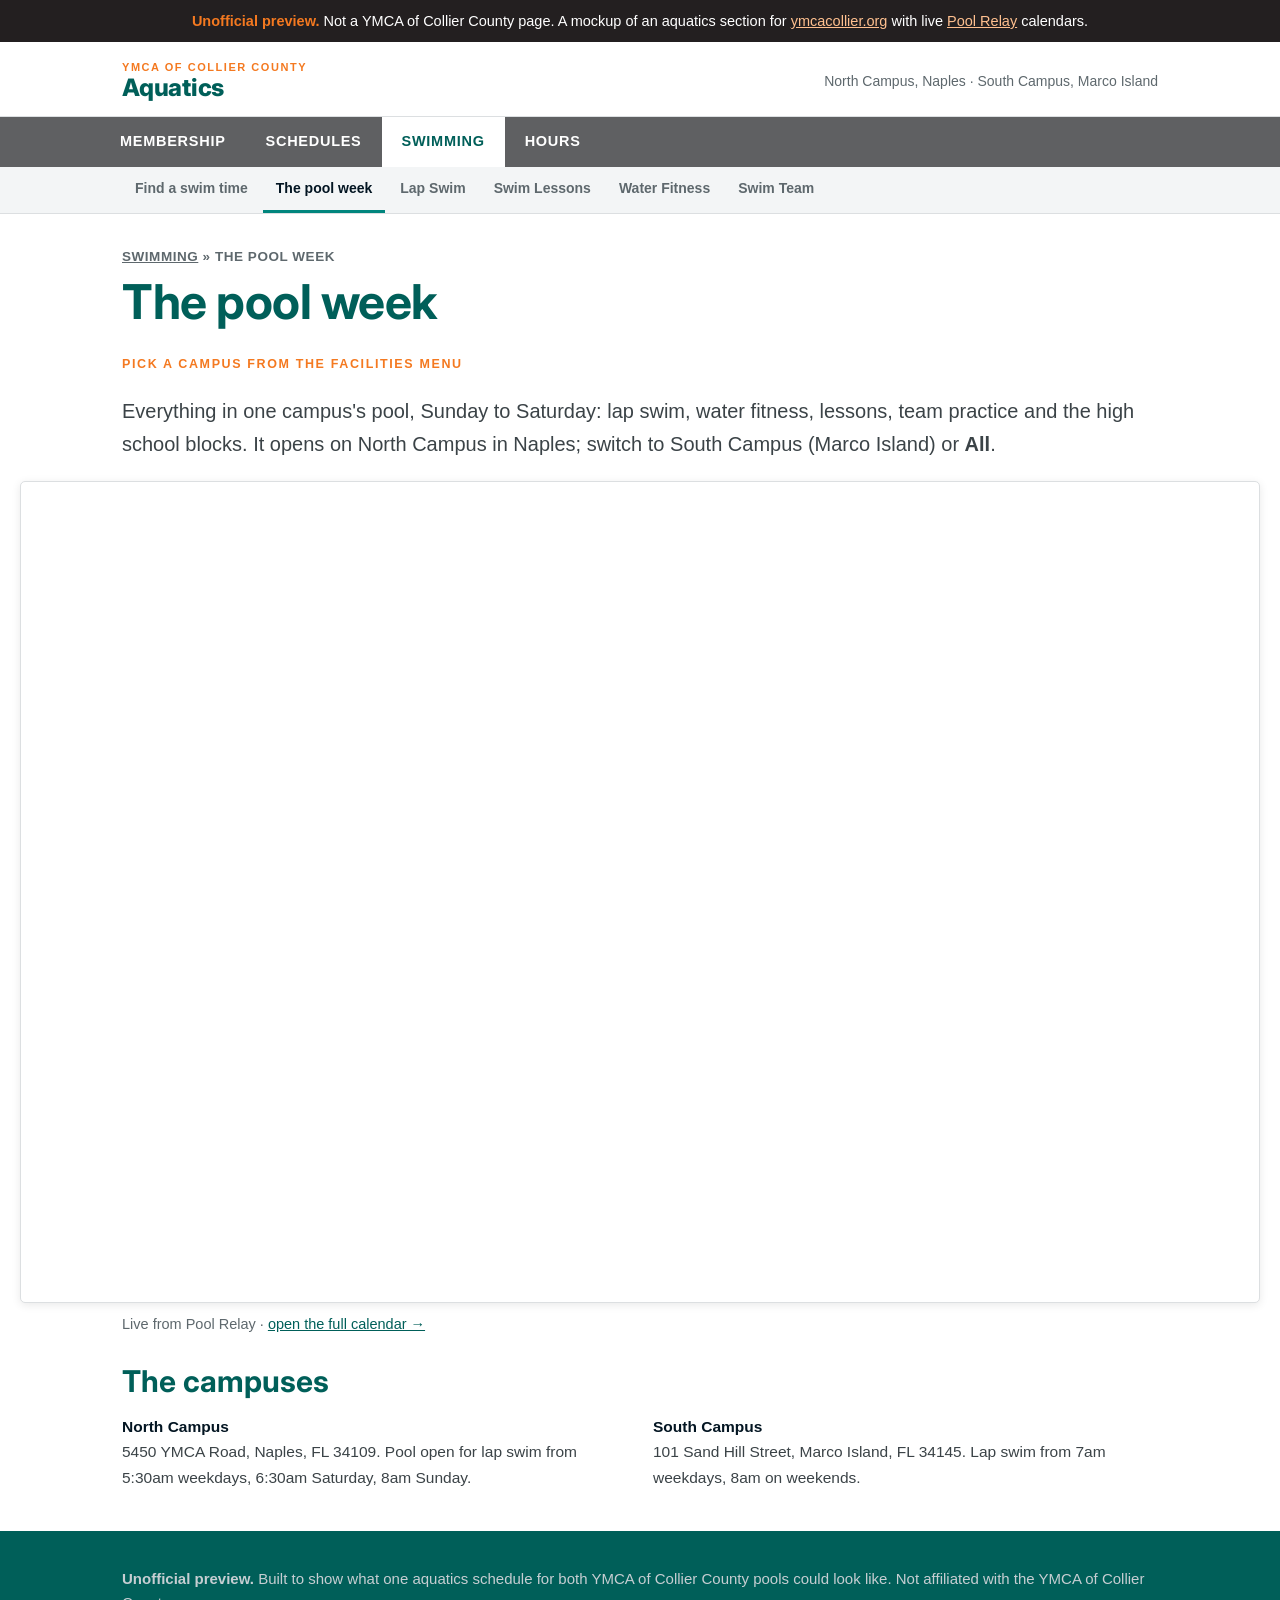
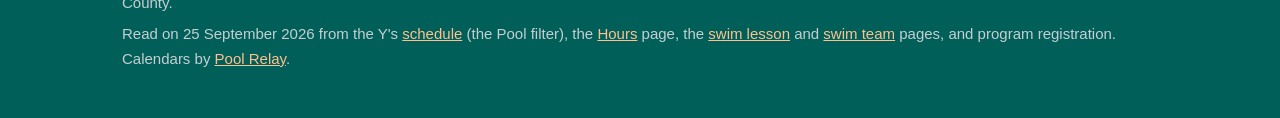
<file: week.html>
<!DOCTYPE html>
<!--
  UNOFFICIAL PREVIEW. Not a YMCA of Collier County website.
  Generated by build.py — edit that, not this file.
-->
<html lang="en">
<head>
<meta charset="utf-8">
<meta name="viewport" content="width=device-width, initial-scale=1">
<meta name="robots" content="noindex, nofollow">
<title>The pool week — YMCA of Collier County (preview)</title>
<meta name="description" content="Everything in one campus's pool for the week.">
<link rel="preconnect" href="https://fonts.googleapis.com">
<link rel="preconnect" href="https://fonts.gstatic.com" crossorigin>
<link href="https://fonts.googleapis.com/css2?family=Inter:wght@600;700;800&display=swap" rel="stylesheet">
<link rel="stylesheet" href="style.css">
</head>
<body>

<div class="ribbon">
  <b>Unofficial preview.</b> Not a YMCA of Collier County page. A mockup of an aquatics section for
  <a href="https://ymcacollier.org/" target="_blank" rel="noopener">ymcacollier.org</a> with live
  <a href="https://www.poolrelay.com" target="_blank" rel="noopener">Pool&nbsp;Relay</a> calendars.
</div>

<header class="brandbar">
  <div class="wrap inner">
    <a class="mark" href="index.html"><span class="city">YMCA OF COLLIER COUNTY</span>Aquatics</a>
    <div class="tel">North Campus, Naples &middot; South Campus, Marco Island</div>
  </div>
</header>

<nav class="main">
  <ul>
    <li><a href="https://ymcacollier.org/membership.html" target="_blank" rel="noopener">Membership</a></li>
    <li><a href="https://ymcacollier.org/schedules.html" target="_blank" rel="noopener">Schedules</a></li>
    <li class="on"><a href="index.html">Swimming</a></li>
    <li><a href="https://ymcacollier.org/hours.html" target="_blank" rel="noopener">Hours</a></li>
  </ul>
</nav>

<nav class="sub">
  <ul>
    <li><a href="index.html">Find a swim time</a></li>
    <li class="on"><a href="week.html">The pool week</a></li>
    <li><a href="lap-swim.html">Lap Swim</a></li>
    <li><a href="swim-lessons.html">Swim Lessons</a></li>
    <li><a href="water-fitness.html">Water Fitness</a></li>
    <li><a href="swim-team.html">Swim Team</a></li>
  </ul>
</nav>

<section class="wrap hero">
  <div class="crumb"><a href="index.html">Swimming</a> &raquo; The pool week</div>
  <h1>The pool week</h1>
  <p class="kicker">Pick a campus from the Facilities menu</p>
  <p class="lead">Everything in one campus's pool, Sunday to Saturday: lap swim, water fitness, lessons,
  team practice and the high school blocks. It opens on North Campus in Naples; switch to South Campus
  (Marco Island) or <strong>All</strong>.</p>

  <div class="cal tall">
    <iframe width="100%" height="640" src="https://www.poolrelay.com/embed/zgwZ3RYlPRRanWwEYspZW9"
            title="YMCA of Collier County — the pool week" loading="lazy"></iframe>
  </div>
  <p class="capt">Live from Pool Relay &middot;
    <a href="https://www.poolrelay.com/v/zgwZ3RYlPRRanWwEYspZW9" target="_blank" rel="noopener">open the full calendar &rarr;</a>
  </p>

</section>

<section class="wrap">
  <h2>The campuses</h2>
  <div class="facts">
    <div><b>North Campus</b>5450 YMCA Road, Naples, FL 34109. Pool open for lap swim from 5:30am
    weekdays, 6:30am Saturday, 8am Sunday.</div>
    <div><b>South Campus</b>101 Sand Hill Street, Marco Island, FL 34145. Lap swim from 7am weekdays,
    8am on weekends.</div>
  </div>
</section>


<footer>
  <div class="wrap">
    <p><strong>Unofficial preview.</strong> Built to show what one aquatics schedule for both YMCA of
    Collier County pools could look like. Not affiliated with the YMCA of Collier County.</p>
    <p>Read on 25 September 2026 from the Y's <a href="https://ymcacollier.org/schedules.html" target="_blank" rel="noopener">schedule</a>
    (the Pool filter), the <a href="https://ymcacollier.org/hours.html" target="_blank" rel="noopener">Hours</a> page, the
    <a href="https://ymcacollier.org/swimlessons.html" target="_blank" rel="noopener">swim lesson</a> and
    <a href="https://ymcacollier.org/swimteam.html" target="_blank" rel="noopener">swim team</a> pages, and program registration.
    Calendars by <a href="https://www.poolrelay.com" target="_blank" rel="noopener">Pool Relay</a>.</p>
  </div>
</footer>

</body>
</html>
</file>
<file: style.css>
/* YMCA of Collier County aquatics — Pool Relay preview.
   Shared by every preview page. */

:root{
  --cyan:    #00857d;
  --cyan-d:  #005f59;
  --charcoal:#005f59;
  --gold:    #f47920;
  --ink:     #031522;
  --muted:   #5e686d;
  --rule:    #dcdfe1;
  --wash:    #f3f5f6;
  --card:    #ededed;
  --font:  Arial, -apple-system, BlinkMacSystemFont, "Segoe UI", Helvetica, Arial, sans-serif;
  --slab:  "Inter", Arial, Helvetica, sans-serif;
}
*,*::before,*::after{ box-sizing:border-box }
html{ -webkit-text-size-adjust:100% }
body{ margin:0; background:#fff; color:var(--ink); font-family:var(--font); font-size:17px; line-height:1.65 }
img{ max-width:100%; display:block }
a{ color:var(--cyan-d) }
h1,h2,h3{ font-family:var(--slab); line-height:1.2; margin:0 0 .5em }
h1{ font-size:clamp(30px,5.4vw,48px); letter-spacing:-.01em }
h2{ font-size:clamp(22px,3.4vw,30px); margin-top:0 }
h3{ font-size:19px }
.wrap{ max-width:1080px; margin:0 auto; padding:0 22px }

.ribbon{ background:#22282b; color:#fff; font-size:14.5px; line-height:1.55;
  padding:10px 20px; text-align:center }
.ribbon b{ color:var(--gold) }
.ribbon a{ color:#bfe79a }

.brandbar{ padding:20px 0 16px }
.brandbar .inner{ display:flex; align-items:center; gap:14px; flex-wrap:wrap }
.mark{ font-family:var(--slab); font-weight:700; letter-spacing:-.01em;
  font-size:30px; line-height:1; color:#111; text-decoration:none }
.mark .city{ display:block; font-family:var(--font); font-weight:700; font-size:11px;
  letter-spacing:.14em; color:var(--muted); margin-bottom:3px }
.mark .plus{ color:var(--gold) }
.brandbar .tel{ margin-left:auto; font-size:14px; color:var(--muted) }

nav.main{ background:var(--cyan) }
nav.main ul{ list-style:none; margin:0 auto; padding:0; display:flex; flex-wrap:wrap;
  max-width:1080px }
nav.main a{ display:block; padding:13px 20px; color:#08343f; text-decoration:none;
  font-weight:700; font-size:14.5px; letter-spacing:.05em; text-transform:uppercase }
nav.main a:hover{ background:rgba(255,255,255,.28) }
nav.main .on a{ background:var(--charcoal); color:#fff }

/* Sub-nav across the seven preview pages. */
nav.sub{ border-bottom:1px solid var(--rule); background:var(--wash) }
nav.sub ul{ list-style:none; margin:0 auto; padding:0 22px; display:flex; flex-wrap:wrap;
  gap:2px; max-width:1080px }
nav.sub a{ display:block; padding:10px 13px; text-decoration:none; color:var(--muted);
  font-weight:600; font-size:14px; border-bottom:3px solid transparent }
nav.sub a:hover{ color:var(--cyan-d) }
nav.sub .on a{ color:var(--ink); border-bottom-color:var(--cyan) }

.crumb{ font-size:13.5px; color:var(--muted); letter-spacing:.04em;
  text-transform:uppercase; padding:22px 0 4px; font-weight:600 }
.crumb a{ color:var(--muted) }

section{ padding:14px 0 36px }
.lead{ font-size:20px; color:#3b4347 }
.kicker{ font-family:var(--font); font-weight:700; font-size:12.5px; letter-spacing:.13em;
  text-transform:uppercase; color:var(--cyan-d); margin:0 0 6px }
.hero{ padding-top:10px }

/* A week of twenty lanes needs more width than a column of prose does, so the
   calendars break out of the text measure and center on the viewport. */
.cal{ border:1px solid var(--rule); border-radius:5px; overflow:hidden;
  box-shadow:0 2px 10px rgba(0,0,0,.09); background:#fff; margin:20px 0 10px;
  position:relative; left:50%; transform:translateX(-50%);
  width:min(1460px, calc(100vw - 40px)) }
.cal iframe{ width:100%; height:700px; border:0; display:block }
.cal.short iframe{ height:560px }
.capt{ font-size:14.5px; color:var(--muted); margin:0 0 26px }

.note{ border:1px solid var(--rule); border-left:5px solid var(--cyan);
  background:var(--wash); padding:16px 20px; margin:22px 0; font-size:16px }
.note .hd{ font-weight:700; display:block; margin-bottom:.25em; font-family:var(--slab) }

/* The dark band that carries a page's argument. */
.trail{ background:#22282b; color:#e6ebee; padding:32px 0 36px }
.trail h2{ color:#fff }
.trail .q{ font-family:var(--slab); font-size:clamp(19px,2.6vw,25px); color:#fff;
  margin:0 0 18px; font-weight:600 }
.trail p{ color:#b9c3c9 }
.trail ol, .trail ul{ margin:0; padding-left:22px; color:#b9c3c9; font-size:16px }
.trail li{ margin:.4em 0 }
.trail b, .trail strong{ color:#fff }
.trail .answer{ margin-top:22px; padding:15px 19px; background:rgba(156,207,90,.14);
  border-left:4px solid var(--cyan); color:#eaf6fa; font-size:16.5px }
.trail .answer b{ color:#fff }

.cards{ display:grid; grid-template-columns:repeat(auto-fit,minmax(232px,1fr)); gap:22px;
  margin:18px 0 6px }
.cards.pair{ grid-template-columns:repeat(auto-fit,minmax(260px,1fr)); max-width:620px }
.card{ background:var(--card); display:flex; flex-direction:column;
  color:inherit; text-decoration:none }
a.card:hover{ box-shadow:0 2px 12px rgba(0,0,0,.14) }
.card .pic{ height:118px; background:linear-gradient(140deg,#5fbf8a,#0f5638);
  border-bottom:5px solid var(--gold) }
.card .pic.b{ background:linear-gradient(140deg,#7fd0a8,#2b8f68) }
.card .pic.c{ background:linear-gradient(140deg,#f6c96b,#d98b1d) }
.card .pic.d{ background:linear-gradient(140deg,#c9a6e8,#7b4fb0) }
.card .pic.e{ background:linear-gradient(140deg,#8fb4e8,#2e5fa8) }
.card .pic.f{ background:linear-gradient(140deg,#f2a3a3,#c04a4a) }
.card .pic.g{ background:linear-gradient(140deg,#b6a2e0,#5b2c87) }
.card .pic.h{ background:linear-gradient(140deg,#7fc7e8,#0070c0) }
.card .pic.i{ background:linear-gradient(140deg,#d9b8ea,#af7ac5) }
.card .pic.j{ background:linear-gradient(140deg,#8adad6,#16a5a5) }
.card .body{ padding:15px 18px 18px }
.card h3{ margin:0 0 .3em; font-size:19px }
.card p{ margin:0; font-size:15.5px; color:#4a5459 }
.card .already{ margin-top:11px; padding-top:10px; border-top:1px solid #d6d6d6;
  font-size:14px; color:var(--cyan-d); font-weight:600 }

table.sched{ width:100%; border-collapse:collapse; margin:14px 0 8px; font-size:16px }
table.sched th, table.sched td{ border:1px solid var(--rule); padding:9px 12px; text-align:left }
table.sched th{ background:var(--wash); font-weight:700; font-size:14px;
  text-transform:uppercase; letter-spacing:.04em }
table.sched td.n{ text-align:center; font-variant-numeric:tabular-nums; font-weight:600 }
.scroller{ overflow-x:auto }

.qa{ margin:0; padding:0; list-style:none }
.qa li{ border-top:1px solid var(--rule); padding:15px 0 }
.qa li:last-child{ border-bottom:1px solid var(--rule) }
.qa .q{ font-weight:700; font-family:var(--slab) }
.qa .a{ color:var(--muted); font-size:16px }
.tag{ display:inline-block; font-size:11.5px; font-weight:700; letter-spacing:.07em;
  text-transform:uppercase; padding:2px 8px; border-radius:3px; vertical-align:2px;
  margin-right:8px }
.tag.ours{ background:#fdecc8; color:#7a5200 }
.tag.clash{ background:#fbdcdc; color:#8e2020 }
.tag.gap{ background:#e2e6ea; color:#3d4a52 }

footer{ background:#22282b; color:#c6ced2; margin-top:40px; padding:30px 0 40px; font-size:15px }
footer a{ color:#bfe79a }
footer .wrap > p{ margin:.4em 0 }

/* The Y: a white bar over a blue gradient band, purple and orange accents. */
.brandbar{ border-bottom:1px solid var(--rule) }
.mark{ color:#005f59; font-family:var(--slab); font-size:24px; font-weight:800 }
.mark .city{ color:var(--gold) }
nav.main{ background:#5f6062 }
nav.main a{ color:#fff }
nav.main a:hover{ background:rgba(255,255,255,.16) }
nav.main .on a{ background:#fff; color:#005f59 }
.trail, footer{ background:#005f59 }
.trail p, .trail ol, .trail ul{ color:#cfe8e5 }
.trail .answer{ background:rgba(244,121,32,.16); border-left-color:var(--gold) }
footer a, .ribbon a{ color:#ffc08f }
.ribbon{ background:#231f20 }
.ribbon b{ color:var(--gold) }
h1{ color:#005f59 } h2{ color:var(--cyan-d) } .trail h2{ color:#fff }
.kicker{ color:var(--gold) }
.facts{ display:grid; grid-template-columns:repeat(auto-fit,minmax(220px,1fr)); gap:14px 26px;
  margin:10px 0 4px; font-size:15.5px; color:#3b4347 }
.facts b{ display:block; color:var(--ink) }
.card .pic{ border-bottom-color:var(--gold) }
.card .pic.lap{ background:linear-gradient(140deg,#7fb2ee,#1f7ae0) }
.card .pic.les{ background:linear-gradient(140deg,#fdba74,#ea580c) }
.card .pic.team{ background:linear-gradient(140deg,#f59aa8,#c8102e) }
.card .pic.fit{ background:linear-gradient(140deg,#e59bd4,#a92b8e) }
.card .pic.open{ background:linear-gradient(140deg,#7fe0d0,#01a490) }
.card .pic.loc{ background:linear-gradient(140deg,#b8a0dc,#5c2e91) }
.try{ display:grid; grid-template-columns:repeat(auto-fit,minmax(250px,1fr)); gap:14px 22px; margin:14px 0 4px }
.try div{ border:1px solid var(--rule); border-top:4px solid var(--gold); padding:12px 16px; font-size:15.5px; background:#fff }
.try b{ display:block; font-family:var(--slab); color:#005f59 }
.cal.tall iframe{ height:820px }
</file>
